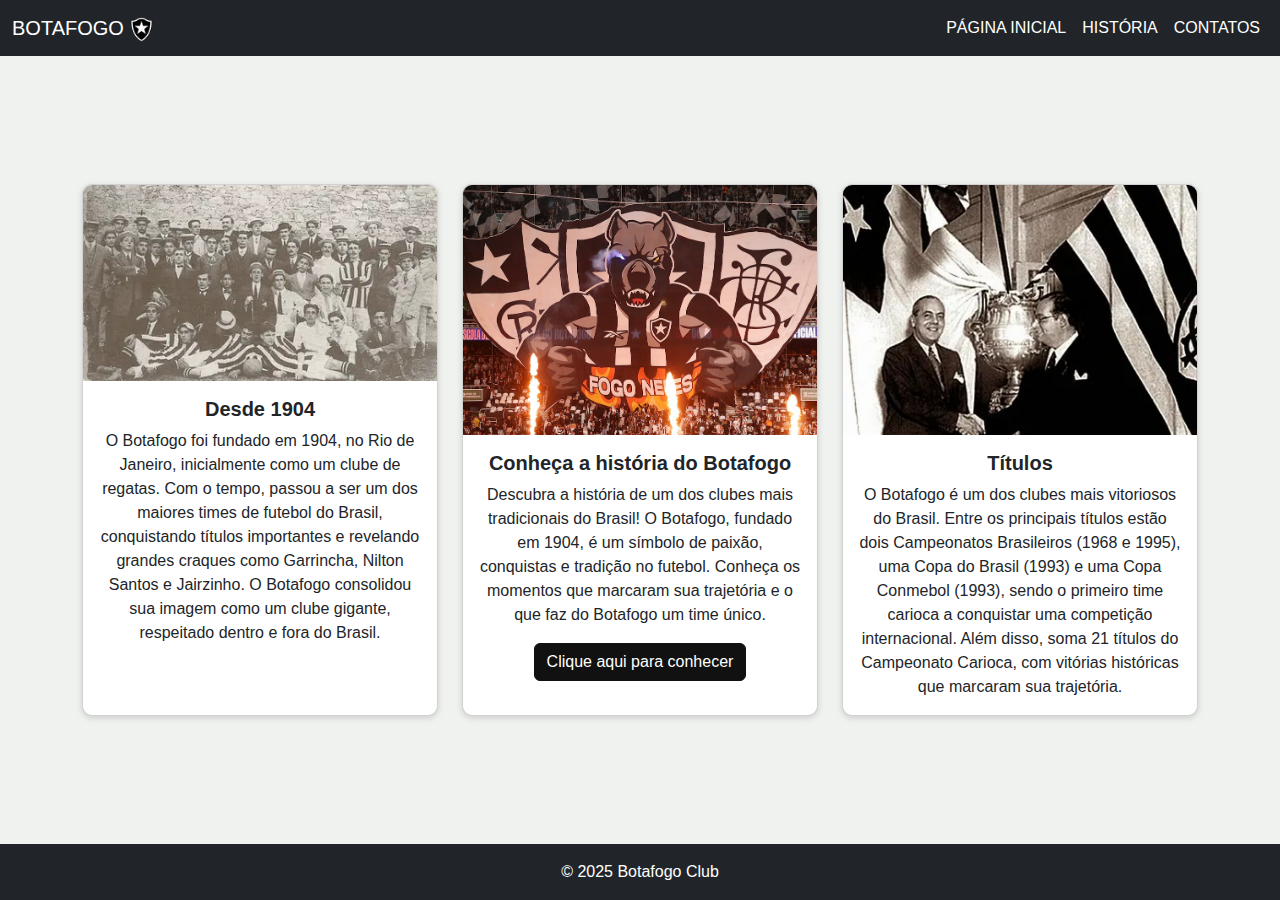
<file: index.html>
<!DOCTYPE html>
<html lang="pt-br">
<head>
  <meta http-equiv="refresh" content="0; URL='HistoriaDoBotafogo.html'" />
  <title>Redirecionando...</title>
</head>
<body>
  <p>Se não for redirecionado, <a href="HistoriaDoBotafogo.html">clique aqui</a>.</p>
</body>
</html>
</file>
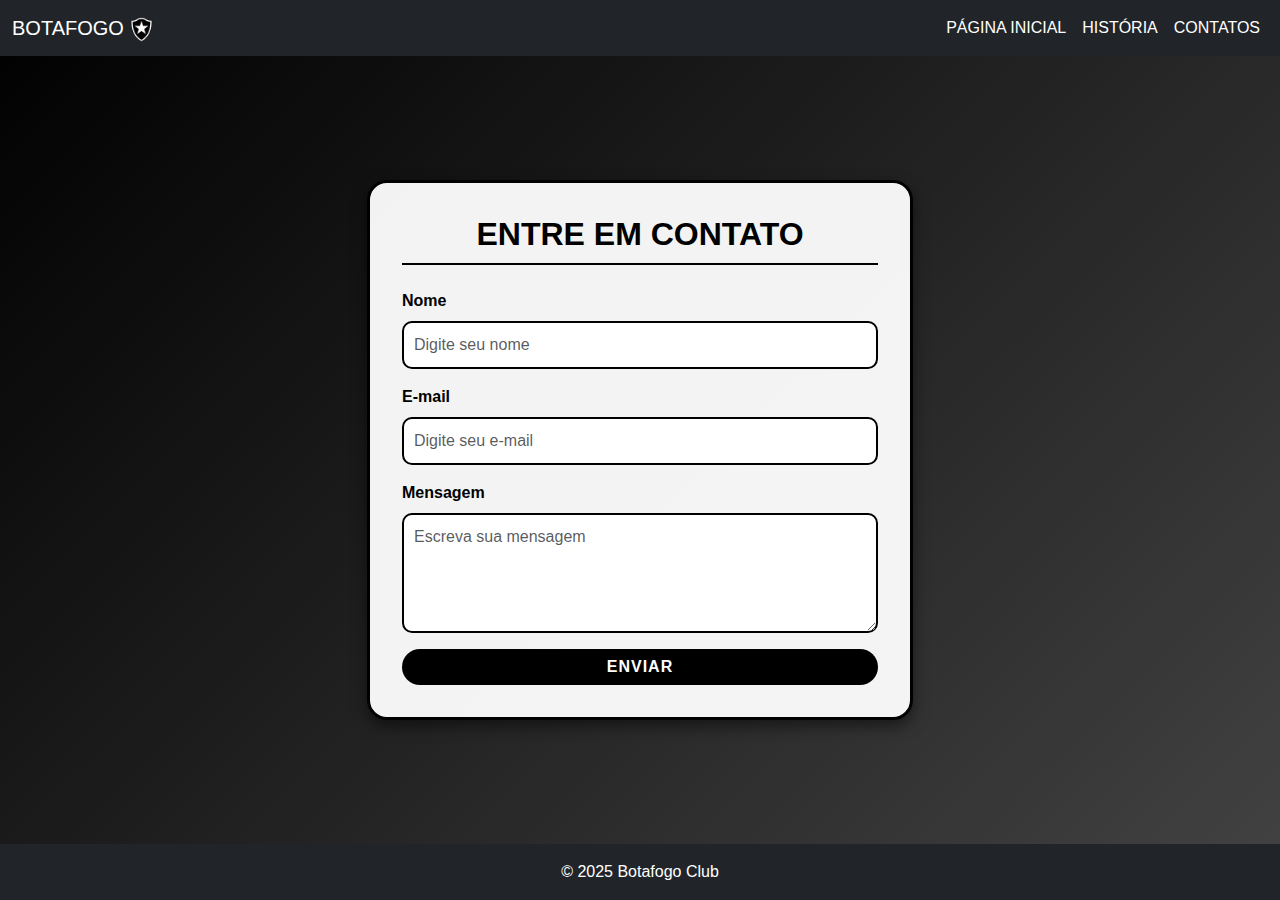
<file: Contato.html>
<!DOCTYPE html>
<html lang="pt-BR">
<head>
  <meta charset="UTF-8">
  <meta name="viewport" content="width=device-width, initial-scale=1.0">
  <title>História do Botafogo</title>
  <link href="https://cdn.jsdelivr.net/npm/bootstrap@5.3.0/dist/css/bootstrap.min.css" rel="stylesheet">
  <link rel="stylesheet" href="Botafogocss.css">
  <link rel="stylesheet" href="Botafogo2css.css">
</head>
<body class="d-flex flex-column min-vh-100">

  <nav class="navbar navbar-expand-lg navbar-dark navbar-custom">
    <div class="container-fluid">
      <a class="navbar-brand" href="HistoriaDoBotafogo.html">BOTAFOGO <img src="logo1.png" class="logo1"></a>
      <button class="navbar-toggler" type="button" data-bs-toggle="collapse" 
              data-bs-target="#navbarNav" aria-controls="navbarNav" 
              aria-expanded="false" aria-label="Alternar navegação">
        <span class="navbar-toggler-icon"></span>
      </button>
      <div class="collapse navbar-collapse" id="navbarNav">
        <ul class="navbar-nav ms-auto">
          <li class="nav-item">
            <a class="nav-link active" aria-current="page" href="HistoriaDoBotafogo.html">PÁGINA INICIAL</a>
          </li>
          <li class="nav-item">
            <a class="nav-link active" aria-current="page" href="Historia.html">HISTÓRIA</a>
          </li>
          <li class="nav-item">
            <a class="nav-link active" aria-current="page" href="Contato.html">CONTATOS</a>
          </li>
        </ul>
      </div>
    </div>
  </nav>

  <main class="flex-grow-1 d-flex align-items-center justify-content-center">
    <div class="container">
      <div class="row justify-content-center">
        <div class="col-md-8 col-lg-6">
          <div class="form-container">
            <h2 class="text-center fw-bold mb-4">Entre em Contato</h2>
            <form id="contactForm">
              <div class="mb-3">
                <label for="nome" class="form-label">Nome</label>
                <input type="text" class="form-control" id="nome" placeholder="Digite seu nome" required>
              </div>
              <div class="mb-3">
                <label for="email" class="form-label">E-mail</label>
                <input type="email" class="form-control" id="email" placeholder="Digite seu e-mail" required>
              </div>
              <div class="mb-3">
                <label for="mensagem" class="form-label">Mensagem</label>
                <textarea class="form-control" id="mensagem" rows="4" placeholder="Escreva sua mensagem" required></textarea>
              </div>
              <button type="submit" class="btn btn-dark w-100" data-bs-toggle="collapse" data-bs-target="#successAlert">Enviar</button>
            </form>
            <div id="successAlert" class="collapse alert alert-success mt-3" role="alert">
              ✅ Sua mensagem foi enviada com sucesso!
            </div>
          </div>
        </div>
      </div>
    </div>
  </main>
  
  <footer class="bg-dark text-white text-center py-3 mt-auto">
    <p class="mb-0">© 2025 Botafogo Club </p>
  </footer>
  

  <script src="https://cdn.jsdelivr.net/npm/bootstrap@5.3.0/dist/js/bootstrap.bundle.min.js"></script>
  
</body>
</html>
</file>
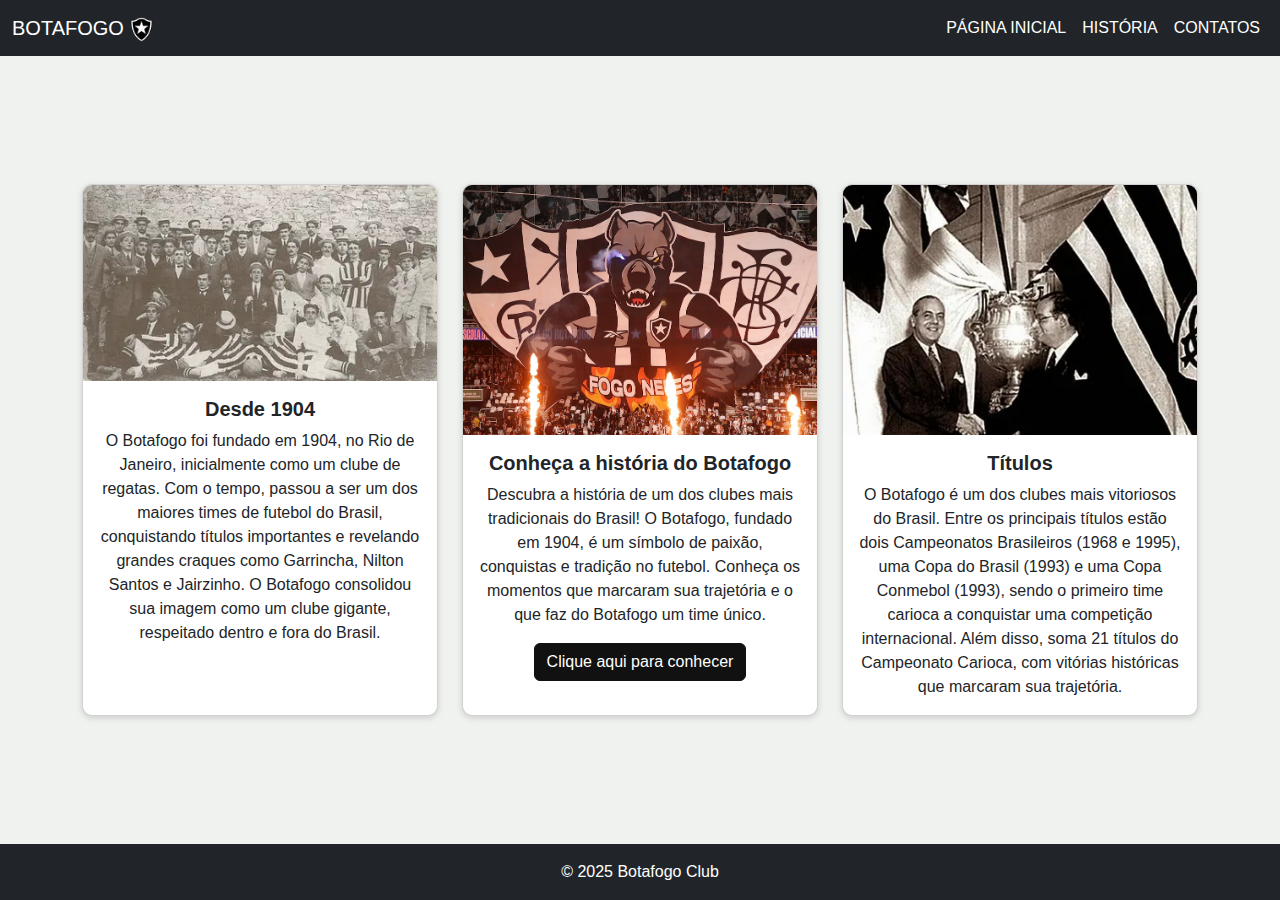
<file: HistoriaDoBotafogo.html>
<!DOCTYPE html>
<html lang="pt-BR">
<head>
  <meta charset="UTF-8">
  <meta name="viewport" content="width=device-width, initial-scale=1.0">
  <title>História do Botafogo</title>
  <link href="https://cdn.jsdelivr.net/npm/bootstrap@5.3.0/dist/css/bootstrap.min.css" rel="stylesheet">
  <link rel="stylesheet" href="Botafogocss.css">
</head>
<body class="d-flex flex-column min-vh-100">

  <nav class="navbar navbar-expand-lg navbar-dark navbar-custom">
    <div class="container-fluid">
      <a class="navbar-brand" href="HistoriaDoBotafogo.html">BOTAFOGO <img src="logo1.png" class="logo1"></a>
      <button class="navbar-toggler" type="button" data-bs-toggle="collapse" 
              data-bs-target="#navbarNav" aria-controls="navbarNav" 
              aria-expanded="false" aria-label="Alternar navegação">
        <span class="navbar-toggler-icon"></span>
      </button>
      <div class="collapse navbar-collapse" id="navbarNav">
        <ul class="navbar-nav ms-auto">
          <li class="nav-item">
            <a class="nav-link active" aria-current="page" href="HistoriaDoBotafogo.html">PÁGINA INICIAL</a>
          </li>
          <li class="nav-item">
            <a class="nav-link active" aria-current="page" href="Historia.html">HISTÓRIA</a>
          </li>
          <li class="nav-item">
            <a class="nav-link active" aria-current="page" href="Contato.html">CONTATOS</a>
          </li>
        </ul>
      </div>
    </div>
  </nav>

  <main class="flex-grow-1">
    <div class="container my-4">
      <div class="row g-4">

        <div class="col-md-4">
          <div class="card h-100">
            <img src="Botafogo1.jpg" class="card-img-top img-fluid">
            <div class="card-body">
              <h5 class="card-title">Desde 1904</h5>
              <p class="card-text">
                O Botafogo foi fundado em 1904, no Rio de Janeiro, inicialmente como um clube de regatas. 
                Com o tempo, passou a ser um dos maiores times de futebol do Brasil, conquistando títulos importantes 
                e revelando grandes craques como Garrincha, Nilton Santos e Jairzinho. 
                O Botafogo consolidou sua imagem como um clube gigante, respeitado dentro e fora do Brasil.
              </p>
            </div>
          </div>
        </div>

        <div class="col-md-4">
          <div class="card h-100">
            <img src="Botafogo3.jpg" class="card-img-top img-fluid">
            <div class="card-body">
              <h5 class="card-title">Conheça a história do Botafogo</h5>
              <p class="card-text">
                Descubra a história de um dos clubes mais tradicionais do Brasil! O Botafogo, fundado em 1904, 
                é um símbolo de paixão, conquistas e tradição no futebol. Conheça os momentos que marcaram sua trajetória 
                e o que faz do Botafogo um time único.
              </p>
              <a href="Historia.html" class="btn btn-dark btn1">Clique aqui para conhecer</a>
            </div>
          </div>
        </div>

        <div class="col-md-4">
          <div class="card h-100">
            <img src="Botafogo2.jpg" class="card-img-top img-fluid">
            <div class="card-body">
              <h5 class="card-title">Títulos</h5>
              <p class="card-text">
                O Botafogo é um dos clubes mais vitoriosos do Brasil. Entre os principais títulos estão dois Campeonatos Brasileiros (1968 e 1995), 
                uma Copa do Brasil (1993) e uma Copa Conmebol (1993), sendo o primeiro time carioca a conquistar uma competição internacional. 
                Além disso, soma 21 títulos do Campeonato Carioca, com vitórias históricas que marcaram sua trajetória.
              </p>
            </div>
          </div>
        </div>

      </div>
    </div>
  </main>

  <footer class="bg-dark text-white text-center py-3 mt-auto">
    <p class="mb-0">© 2025 Botafogo Club </p>
  </footer>

  <script src="https://cdn.jsdelivr.net/npm/bootstrap@5.3.0/dist/js/bootstrap.bundle.min.js"></script>
</body>
</html>
</file>
<file: Botafogocss.css>
@charset "ISO-8859-1";

body {
  font-family: Arial, Helvetica, sans-serif;
  background-color: #f0f2ef;
}

.card {
  border-radius: 10px;
  overflow: hidden;
  box-shadow: 0 2px 6px rgba(0, 0, 0, 0.15);
  transition: transform 0.2s ease-in-out;
}

.card:hover {
  transform: translateY(-5px);
}

.card-img-top {
  max-height: 250px;
  object-fit: cover;
  width: 100%;
}

.btn-dark {
  background-color: #111;
  border-color: #111;
}

.btn-dark:hover {
  background-color: #000;
  border-color: #000;
}
.logo1 {
  width: 25px;
  height: auto;
}
.navbar-custom {
  background-color: #212529;
}
main {
  display: flex;
  align-items: center;     
  justify-content: center; 
  flex: 1;                
}
.card-body {
  text-align: center;
}
.card-title {
  font-weight: bold;
}
</file>
<file: Botafogo2css.css>
@charset "ISO-8859-1";
body {
  background: linear-gradient(135deg, #000000, #434343);
  font-family: 'Arial', sans-serif;
  color: #111;
}

.form-container {
  background: rgba(255, 255, 255, 0.95);
  padding: 2rem;
  border-radius: 20px;
  border: 3px solid #000;
  box-shadow: 0 6px 15px rgba(0, 0, 0, 0.5);
  transition: transform 0.2s ease-in-out;
}
.form-container:hover {
  transform: scale(1.02);
}

.form-container h2 {
  font-weight: bold;
  color: #000; 
  text-transform: uppercase;
  border-bottom: 2px solid #000;
  padding-bottom: 10px;
  margin-bottom: 20px;
}

.form-label {
  font-weight: bold;
  color: #000;
}

.form-control {
  border: 2px solid #000;
  border-radius: 10px;
  padding: 10px;
  transition: all 0.2s ease-in-out;
}

.form-control:focus {
  border-color: #000;
  box-shadow: 0 0 8px rgba(0,0,0,0.5);
}

.btn-dark {
  background-color: #000;
  border: none;
  border-radius: 30px;
  font-weight: bold;
  text-transform: uppercase;
  letter-spacing: 1px;
  transition: background-color 0.3s, transform 0.2s;
}

.btn-dark:hover {
  background-color: #444;
  transform: scale(1.05);
}

.alert-success {
  border-radius: 15px;
  font-weight: bold;
  text-align: center;
  background-color: #198754; /* verde padr�o Bootstrap */
  border: 2px solid #000;
}
</file>
